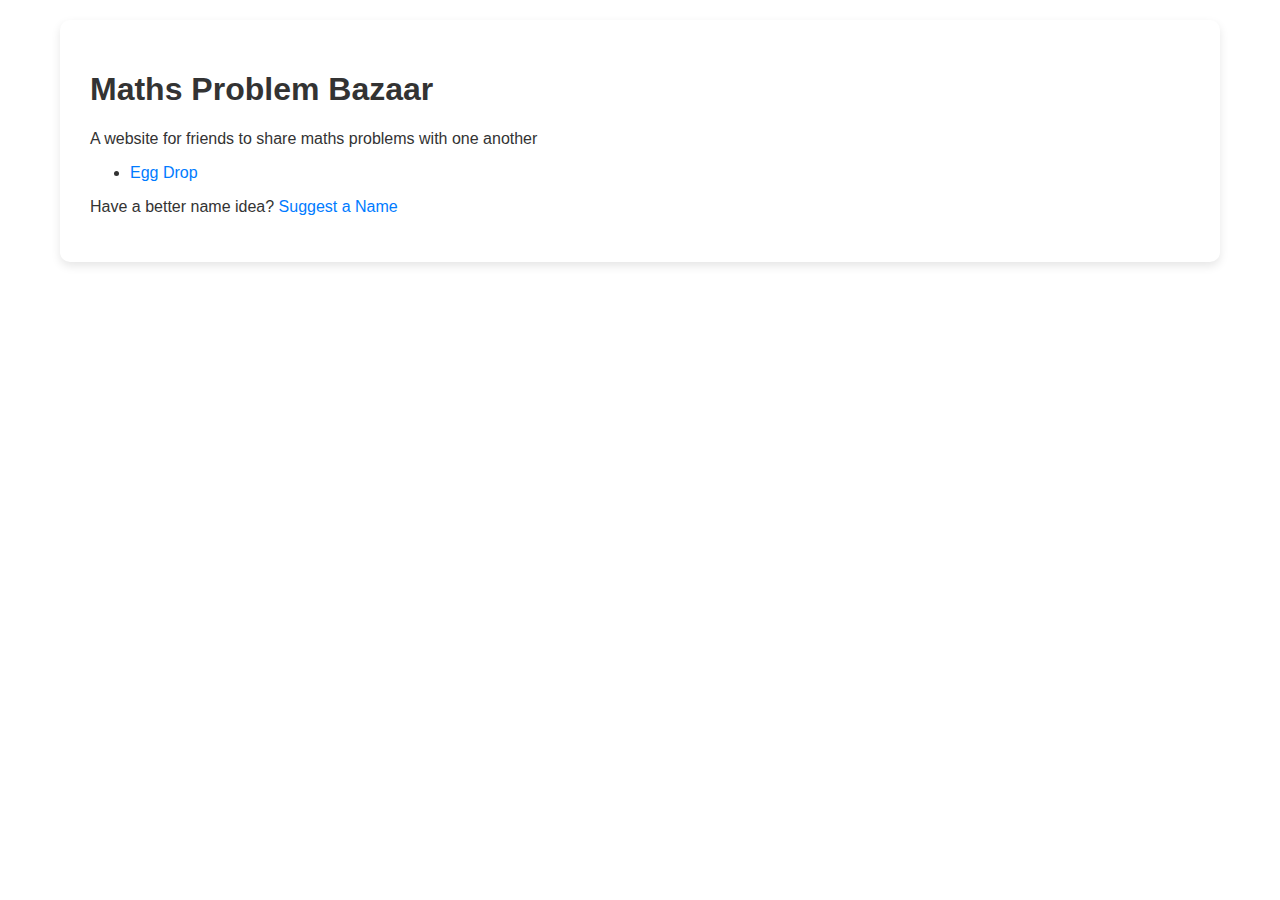
<file: index.html>
<!DOCTYPE html>
<html lang="en">
    <head>
        <meta charset="UTF-8">
        <title>Maths Website</title>
        <link rel="stylesheet" href="./styles.css">
        <meta name="viewport" content="width=device-width, initial-scale=1.1">
    </head>
    <body class="container">
        <h1>Maths Problem Bazaar</h1>
        <p>A website for friends to share maths problems with one another</p>
        
        <ul>
            <li><a href="./problems/eggDrop.html">Egg Drop</a></li>
        </ul>

        <p>Have a better name idea? <a href="misc/suggest.html">Suggest a Name</a></p>

    </body>
</html>
</file>
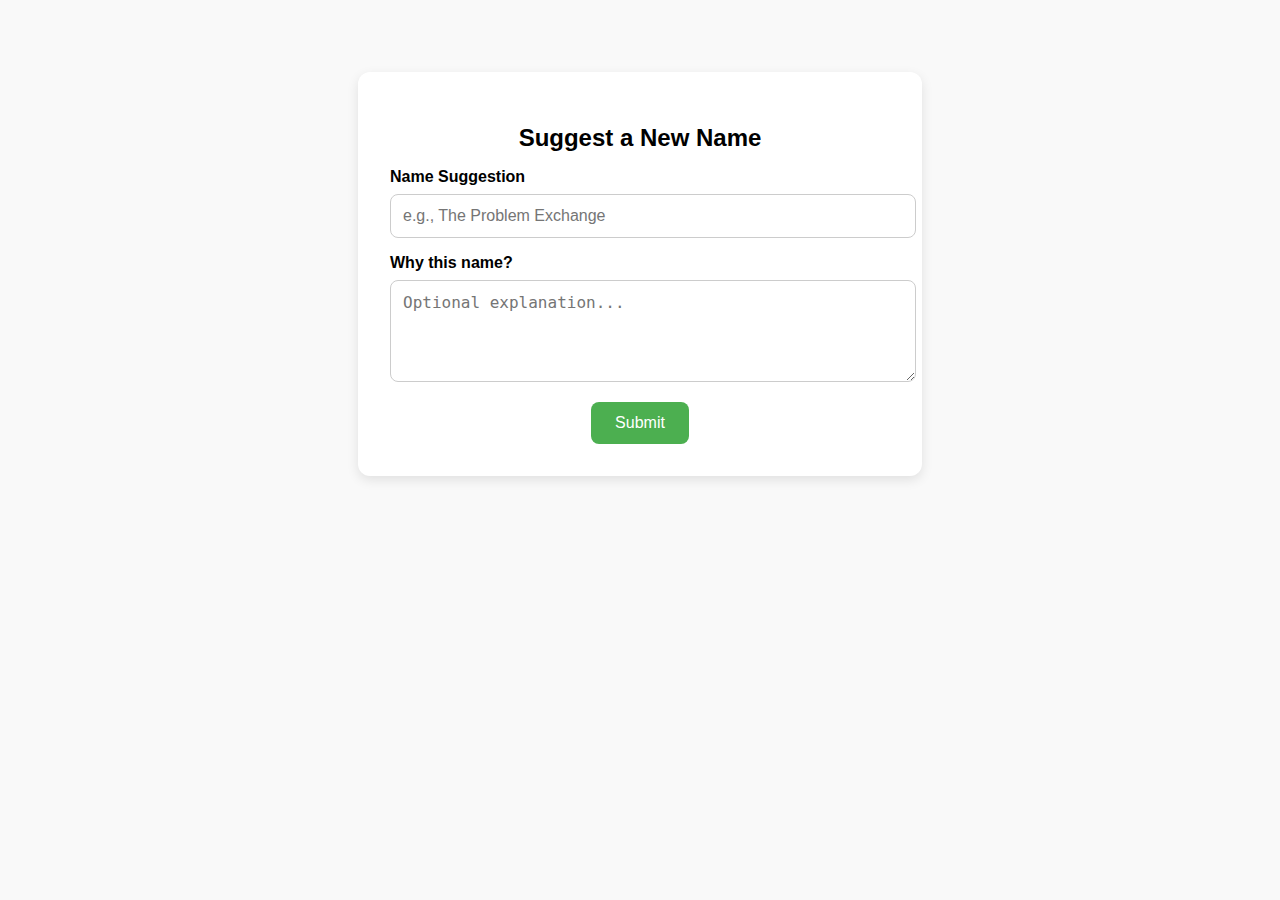
<file: misc/suggest.html>
<!DOCTYPE html>
<html lang="en">
<head>
  <meta charset="UTF-8" />
  <meta name="viewport" content="width=device-width, initial-scale=1.0" />
  <title>Suggest a Name | Maths Bazaar</title>
  <style>
    body {
      font-family: sans-serif;
      background-color: #f9f9f9;
      padding: 2rem;
    }
    form {
      background: white;
      padding: 2rem;
      border-radius: 12px;
      max-width: 500px;
      margin: 2rem auto;
      box-shadow: 0 4px 12px rgba(0,0,0,0.1);
    }
    h2 {
      text-align: center;
      margin-bottom: 1rem;
    }
    label {
      display: block;
      margin-bottom: 0.5rem;
      font-weight: bold;
    }
    input, textarea {
      width: 100%;
      padding: 0.75rem;
      margin-bottom: 1rem;
      border: 1px solid #ccc;
      border-radius: 8px;
      font-size: 1rem;
    }
    button {
      background-color: #4CAF50;
      color: white;
      border: none;
      padding: 0.75rem 1.5rem;
      border-radius: 8px;
      cursor: pointer;
      font-size: 1rem;
      display: block;
      margin: 0 auto;
    }
    button:hover {
      background-color: #45a049;
    }
  </style>
</head>
<body>

  <form name="suggest-name" method="POST" data-netlify="true">
    <!-- Required for Netlify Forms to detect the form -->
    <input type="hidden" name="form-name" value="suggest-name" />

    <h2>Suggest a New Name</h2>

    <label for="name">Name Suggestion</label>
    <input type="text" id="name" name="name" placeholder="e.g., The Problem Exchange" required />

    <label for="reason">Why this name?</label>
    <textarea id="reason" name="reason" rows="4" placeholder="Optional explanation..."></textarea>

    <button type="submit">Submit</button>
  </form>

</body>
</html>
</file>
<file: styles.css>
.header {
    display: flex;
    align-items: center;
    gap: 12px; 
    margin-bottom: 20px;
}

.header h1 {
    color: #007bff;
    font-size: 36px;
}

.header img {
    margin-top: 10px;
}

h2, h3 {
    color: #444;
}

h3.hint-button {
    cursor: pointer;
    color: #007bff;
    font-size: 20px;
    margin: 10px 0;
    text-decoration: underline;
    transition: color 0.3s;
}

h3.hint-button:hover {
    color: #0056b3;
}

.source {
    margin-top: 40px;
    font-size: 14px;
    color: #666;
}

a {
    color: #007bff;
    text-decoration: none;
}

a:hover {
    text-decoration: underline;
}

.container {
    width: 90%;
    max-width: 1100px;
    margin: 20px auto;
    background-color: #fff;
    border-radius: 10px;
    box-shadow: 0 4px 10px rgba(0, 0, 0, 0.1);
    padding: 30px;
}
/* Prevent horizontal scrolling */
body {
    overflow-x: hidden;
    margin: 0;
    padding: 0;
    font-family: 'Roboto', sans-serif;
    background-color: #f7f9fc;
    color: #333;
}

/* Ensure content doesn't overflow */
html {
    overflow-x: hidden;
}

.hint {
    display: none;
    margin-top: 10px;
    padding: 10px;
    background-color: #f0f0f0;
    border: 1px solid #ddd;
}
.hint-button {
    cursor: pointer;
    color: #3b6ca0;
    text-decoration: underline;
}
</file>
